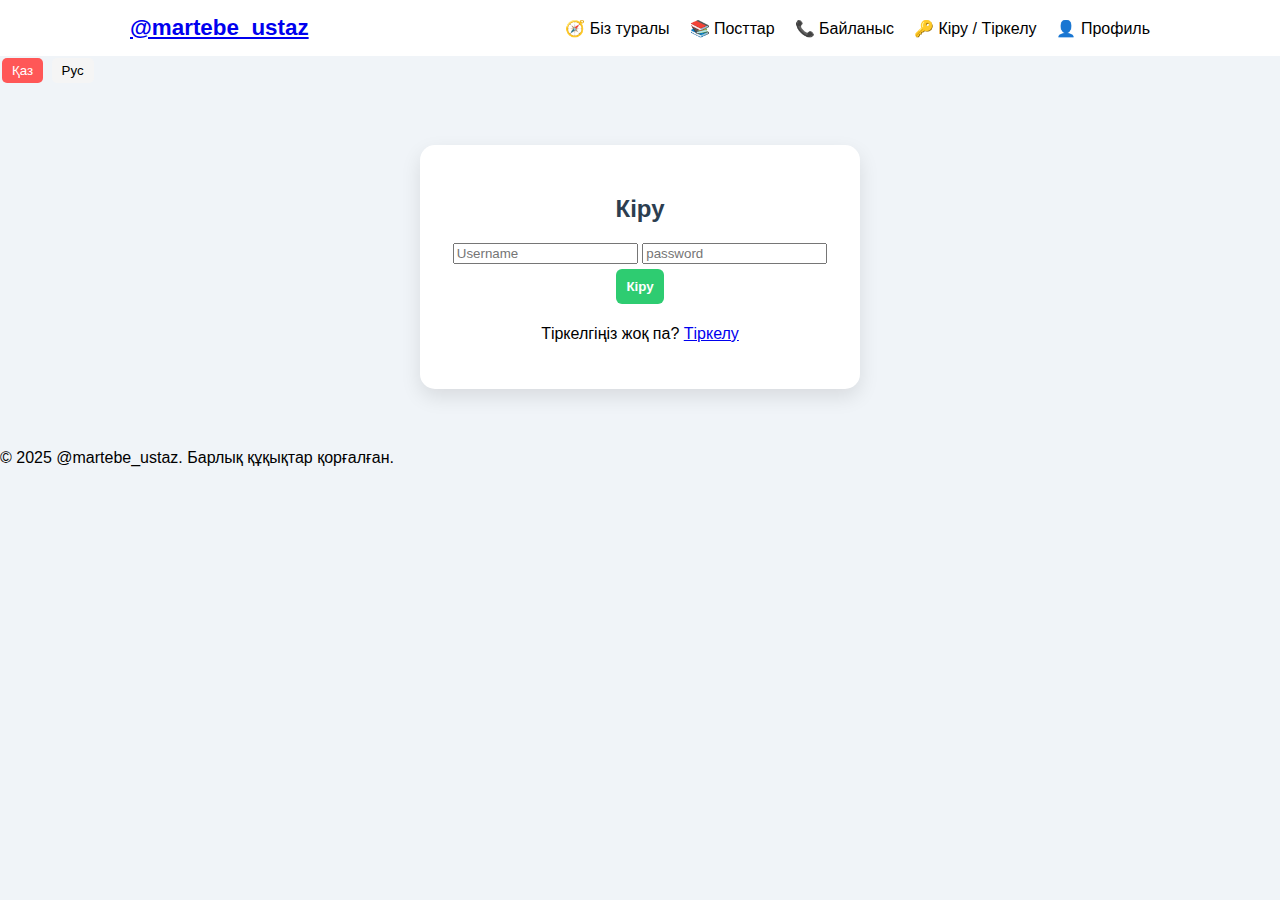
<file: auth.html>
<!DOCTYPE html>
<html lang="kk">
<head>
  <meta charset="UTF-8">
  <meta name="viewport" content="width=device-width,initial-scale=1">
  <title>Кіру / Тіркелу | Martebe Ustaz</title>
  <link rel = icon
  href="site.logo.jpg"
>

  <link rel="stylesheet" href="auth.css" />
</head>

<body>

  <!-- Навигация -->
  <header class="site-header">
    <a href="index.html" class="logo">@martebe_ustaz</a>
  
    <div class="burger" onclick="toggleBurger()">☰</div>
  
    <nav class="nav-menu" id="navMenu">
      <a href="about.html" data-kz="🧭 Біз туралы" data-ru="🧭 О нас"></a>
      <a href="posts.html" data-kz="📚 Посттар" data-ru="📚 Посты"></a>
      <a href="contacts.html" data-kz="📞 Байланыс" data-ru="📞 Связь"></a>
      <a href="auth.html" data-kz="🔑 Кіру / Тіркелу" data-ru="🔑 Вход/Регистрация"></a>
      <a href="dashboard.html" data-kz="👤 Профиль" data-ru="👤 Профиль"></a>
    </nav>
  </header>
  
    </div>

    <div class="language-switcher">
      <button id="kzBtn">Қаз</button>
      <button id="ruBtn">Рус</button>
    </div>

  </header>

<div class="profile-card">
  <h2 id="form-title" data-ru="Вход" data-kz="Кіру">Кіру</h2>

  <form id="auth-form">
    <input type="text" id="name-input" placeholder="Username" required>
    <input type="password" id="password" placeholder="password" required>
    <button class="save-btn" type="submit" id="submitBtn" data-ru="Вход" data-kz="Кіру" >Кіру</button>
  </form>

  <p id="toggle-text" >Тіркелгіңіз жоқ па?  <a id="toggle-link" href="#" data-kz="Тіркелу" data-ru="Регистрация"></a>
  </p>
</div>

  <footer class="footer">
    <div class="container">
      <p data-ru="© 2025 @martebe_ustaz. Все права защищены." data-kz="© 2025 @martebe_ustaz. Барлық құқықтар қорғалған. "></p>
    </div>
  </footer>

    <script>
    function toggleBurger() {
      document.getElementById('navMenu').classList.toggle('show');
    }
    </script>
    <script src="auth.js"></script>
    <script src="scroll.js"></script>
    <script src="main.js"></script>
</body>
</html>
</file>
<file: auth.css>
body {
  margin: 0;
  font-family: 'Segoe UI', sans-serif;
  background: #f0f4f8;
}

/* Профиль */
.profile-card {
  max-width: 400px;
  margin: 60px auto;
  background: white;
  border-radius: 15px;
  padding: 30px 20px;
  box-shadow: 0 8px 20px rgba(0, 0, 0, 0.1);
  text-align: center;
}

.profile-card h2 {
  margin-bottom: 20px;
  color: #2c3e50;
}

.profile-fields {
  text-align: left;
  margin-top: 15px;
}

.profile-fields label {
  display: block;
  margin-bottom: 5px;
  font-size: 14px;
  color: #555;
}

.profile-fields input {
  width: 100%;
  padding: 10px;
  margin-bottom: 15px;
  border: 1px solid #ccc;
  border-radius: 6px;
  font-size: 15px;
}

.profile-buttons {
  display: flex;
  justify-content: space-between;
  margin-top: 15px;
}

.save-btn,
.logout-btn {
  flex: 1;
  padding: 10px;
  margin: 5px;
  border: none;
  border-radius: 6px;
  font-weight: bold;
  color: white;
  cursor: pointer;
  transition: 0.2s ease-in-out;
}

.save-btn {
  background-color: #2ecc71;
}

.logout-btn {
  background-color: #e74c3c;
}

.save-btn:hover {
  background-color: #27ae60;
}

.logout-btn:hover {
  background-color: #c0392b;
}

.site-header {
  display: flex;
  justify-content: space-between;
  align-items: center;
  background-color: white;
  padding: 15px 130px;
  color: rgb(0, 0, 0);
  position: relative;
}

.logo {
  font-size: 1.4rem;
  font-weight: bold;
}

/* Nav menu */
.nav-menu {
  display: flex;
  gap: 20px;
}

.nav-menu a {
  color: rgb(0, 0, 0);
  text-decoration: none;
  font-weight: 500;
}

.nav-menu a:hover {
  text-decoration: underline;
}

/* Burger menu */
.burger {
  display: none;
  font-size: 2rem;
  cursor: pointer;
}

.language-switcher button {
  background: #f5f5f5;
  border: none;
  padding: 5px 10px;
  margin: 2px;
  cursor: pointer;
  border-radius: 5px;
}
.language-switcher button.active {
  background: #ff5757;
  color: white;
}

/* Mobile style */
@media (max-width: 768px) {
  .burger {
    display: block;
  }

  .nav-menu {
    display: none;
    flex-direction: column;
    position: absolute;
    top: 60px;
    right: 20px;
    background: white;
    border-radius: 10px;
    box-shadow: 0 0 10px rgba(0,0,0,0.3);
    padding: 15px;
    z-index: 100;
    width: 200px;
  }

  .nav-menu a {
    color: #333;
    padding: 10px 0;
  }

  .nav-menu.show {
    display: flex;
    animation: slideDown 0.3s ease-out;
  }

  @keyframes slideDown {
    from {
      opacity: 0;
      transform: translateY(-10px);
    }
    to {
      opacity: 1;
      transform: translateY(0);
    }
  }
}
</file>
